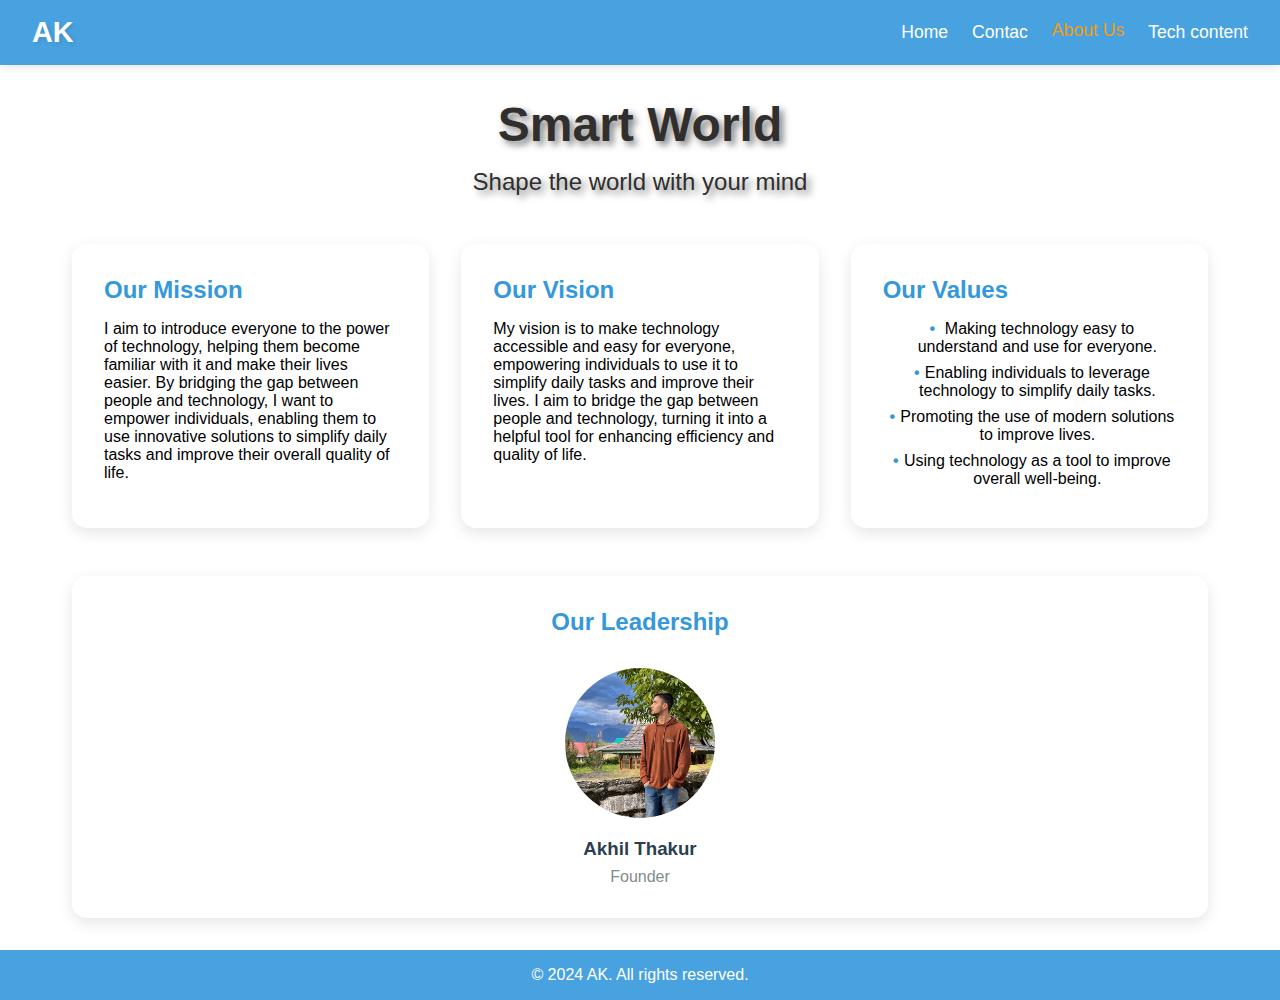
<file: about.html>
<!DOCTYPE html>
<html lang="en">
<head>
    <meta charset="UTF-8">
    <meta name="viewport" content="width=device-width, initial-scale=1.0">
    <title>About Us</title>
    <link rel="stylesheet" href="about.css">
</head>
<body>
    <header>
        <h4 class="logo">AK</h4>
        <nav class="nav">
            <a href="index.html">Home</a>
            <a href="contact.html">Contac</a>
            <a href="about.html" class="active">About Us</a>
            <a href="tech-cont.html">Tech content</a>
            
        </nav>
    </header>

    <main class="about-container">
        <section class="about-hero">
            <h1>Smart World</h1>
            <p>Shape the world with your mind</p>
        </section>

        <section class="about-content">
            <div class="about-card">
                <h2>Our Mission</h2>
                <p>I aim to introduce everyone to the power of technology, helping them become familiar with it and make their lives easier. By bridging the gap between people and technology, I want to empower individuals, enabling them to use innovative solutions to simplify daily tasks and improve their overall quality of life.</p>
            </div>

            <div class="about-card">
                <h2>Our Vision</h2>
                <p>My vision is to make technology accessible and easy for everyone, empowering individuals to use it to simplify daily tasks and improve their lives. I aim to bridge the gap between people and technology, turning it into a helpful tool for enhancing efficiency and quality of life.</p>
            </div>

            <div class="about-card">
                <h2>Our Values</h2>
                <ul>
                    <li> Making technology easy to understand and use for everyone.</li>
                    <li>Enabling individuals to leverage technology to simplify daily tasks.</li>
                    <li>Promoting the use of modern solutions to improve lives.</li>
                    <li>Using technology as a tool to improve overall well-being.</li>
                    
                </ul>
            </div>
        </section>

        <section class="about-team">
            <h2>Our Leadership</h2>
            <div class="team-members">
                <div class="team-member">
                    <img src="images/akhil.jpg" alt="Team Member" class="team-member-image">
                    <h3>Akhil Thakur</h3>
                    <p>Founder</p>
                </div>
                
                
            </div>
        </section>
    </main>

    <footer>
        <p>&copy; 2024 AK. All rights reserved.</p>
    </footer>
</body>
</html>
</file>
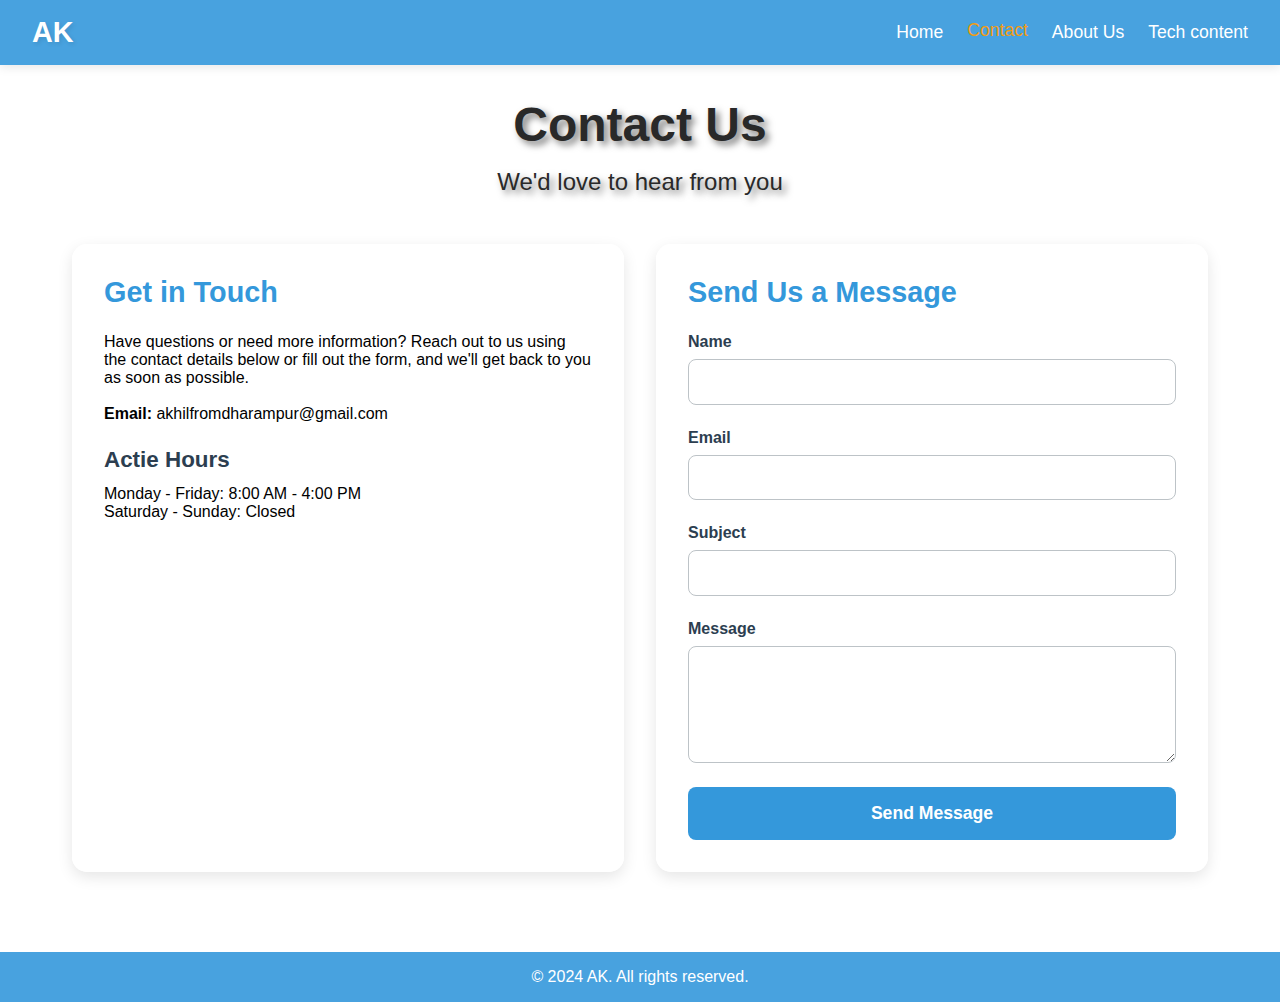
<file: contact.html>
<!DOCTYPE html>
<html lang="en">
<head>
    <meta charset="UTF-8">
    <meta name="viewport" content="width=device-width, initial-scale=1.0">
    <title>Contact Us</title>
    <link rel="stylesheet" href="contact.css">
</head>
<body>
    <header>
        <h4 class="logo">AK</h4>
        <nav class="nav">
            <a href="index.html">Home</a>
            <a href="contact.html" class="active">Contact</a>
            <a href="about.html">About Us</a>
            <a href="tech-cont.html">Tech content</a>
            
           
        </nav>
    </header>

    <main class="contact-container">
        <section class="contact-hero">
            <h1>Contact Us</h1>
            <p>We'd love to hear from you</p>
        </section>

        <section class="contact-content">
            <div class="contact-info">
                <h2>Get in Touch</h2>
                <p>Have questions or need more information? Reach out to us using the contact details below or fill out the form, and we'll get back to you as soon as possible.</p>
                <ul>
                    <br>
                    <li><strong>Email:</strong> <a href="mailto:akhilfromdharampur@gmail.com" style="color: inherit; text-decoration: none;">akhilfromdharampur@gmail.com</a></li>


                </ul>
                <h3>Actie Hours</h3>
                <p>Monday - Friday: 8:00 AM - 4:00 PM</p>
                <p>Saturday - Sunday: Closed</p>
            </div>
            <div class="contact-form">
                <h2>Send Us a Message</h2>
                <form action="#" method="POST">
                    <div class="form-group">
                        <label for="name">Name</label>
                        <input type="text" id="name" name="name" required>
                    </div>
                    <div class="form-group">
                        <label for="email">Email</label>
                        <input type="email" id="email" name="email" required>
                    </div>
                    <div class="form-group">
                        <label for="subject">Subject</label>
                        <input type="text" id="subject" name="subject" required>
                    </div>
                    <div class="form-group">
                        <label for="message">Message</label>
                        <textarea id="message" name="message" rows="5" required></textarea>
                    </div>
                    <button type="submit" class="btn">Send Message</button>
                </form>
            </div>
        </section>
    </main>

    <footer>
        <p>&copy; 2024 AK. All rights reserved.</p>
    </footer>
</body>
</html>
</file>
<file: about.css>
/* Basic reset and font setup */
* {
    margin: 0;
    padding: 0;
    box-sizing: border-box;
    font-family: 'Segoe UI', Tahoma, Geneva, Verdana, sans-serif;
}

body {
    min-height: 100vh;
    background-image: url('https://oaidalleapiprodscus.blob.core.windows.net/private/org-ct6DYdHBdCEDLT5lMMB5cbf0/user-9Yl6Oo6Oa5Ot7Wd9Xm7Rl5Ue/img-Hy5Hy5Hy5Hy5Hy5Hy5Hy5Hy.png?st=2023-04-14T09%3A53%3A22Z&se=2023-04-14T11%3A53%3A22Z&sp=r&sv=2021-08-06&sr=b&rscd=inline&rsct=image/png&skoid=6aaadede-4fb3-4698-a8f6-684d7786b067&sktid=a48cca56-e6da-484e-a814-9c849652bcb3&skt=2023-04-13T20%3A55%3A41Z&ske=2023-04-14T20%3A55%3A41Z&sks=b&skv=2021-08-06&sig=Hy5Hy5Hy5Hy5Hy5Hy5Hy5Hy5Hy5Hy5Hy5Hy5Hy5Hy5%3D');
    background-size: cover;
    background-position: center;
    background-attachment: fixed;
    display: flex;
    flex-direction: column;
}

/* Header styles */
header {
    background-color: rgba(52, 152, 219, 0.9);
    color: white;
    padding: 1rem 2rem;
    display: flex;
    justify-content: space-between;
    align-items: center;
    box-shadow: 0 2px 10px rgba(0, 0, 0, 0.1);
}

.logo {
    font-size: 1.8rem;
    font-weight: bold;
    text-shadow: 2px 2px 4px rgba(0, 0, 0, 0.1);
}

.nav {
    display: flex;
    gap: 1.5rem;
    align-items: center;
}

.nav a {
    color: white;
    text-decoration: none;
    font-size: 1.1rem;
    transition: all 0.3s ease;
}

.nav a:hover, .nav a.active {
    text-decoration: none;
    color: #f39c12;
    transform: translateY(-2px);
}

.btnlogin-popup {
    background-color: #f39c12;
    color: white;
    border: none;
    padding: 0.7rem 1.5rem;
    cursor: pointer;
    border-radius: 25px;
    font-size: 1rem;
    transition: all 0.3s ease;
}

.btnlogin-popup:hover {
    background-color: #e67e22;
    transform: translateY(-2px);
    box-shadow: 0 4px 10px rgba(0, 0, 0, 0.2);
}

/* Login Wrapper styles */
.wrapper {
    background-color: rgba(255, 255, 255, 0.9);
    margin: 4rem auto;
    padding: 2.5rem;
    border-radius: 15px;
    box-shadow: 0 10px 30px rgba(0, 0, 0, 0.1);
    max-width: 400px;
    width: 90%;
    position: relative;
    overflow: hidden;
}

.icon-close {
    position: absolute;
    top: 10px;
    right: 10px;
    font-size: 1.5rem;
    cursor: pointer;
    color: #7f8c8d;
    transition: all 0.3s ease;
}

.icon-close:hover {
    color: #e74c3c;
    transform: rotate(90deg);
}

.form-box h2 {
    text-align: center;
    margin-bottom: 1.5rem;
    color: #2c3e50;
    font-size: 2rem;
}

.input-box {
    position: relative;
    margin-bottom: 1.5rem;
}

.input-box input {
    width: 100%;
    padding: 0.8rem;
    border: 1px solid #bdc3c7;
    border-radius: 25px;
    font-size: 1rem;
    transition: all 0.3s ease;
}

.input-box input:focus {
    border-color: #3498db;
    box-shadow: 0 0 10px rgba(52, 152, 219, 0.3);
}

.input-box label {
    position: absolute;
    left: 1rem;
    top: 0.8rem;
    color: #7f8c8d;
    pointer-events: none;
    transition: 0.3s;
}

.input-box input:focus + label,
.input-box input:valid + label {
    top: -0.5rem;
    left: 0.8rem;
    font-size: 0.75rem;
    background-color: white;
    padding: 0 0.25rem;
    color: #3498db;
}

.input-box .icon {
    position: absolute;
    right: 1rem;
    top: 0.8rem;
    color: #7f8c8d;
}

.remember-forget {
    display: flex;
    justify-content: space-between;
    margin-bottom: 1.5rem;
    font-size: 0.9rem;
    color: #7f8c8d;
}

.remember-forget label {
    display: flex;
    align-items: center;
}

.remember-forget input[type="checkbox"] {
    margin-right: 0.5rem;
}

.remember-forget a {
    color: #3498db;
    text-decoration: none;
    transition: all 0.3s ease;
}

.remember-forget a:hover {
    color: #2980b9;
    text-decoration: underline;
}

.btn {
    width: 100%;
    padding: 0.8rem;
    background-color: #3498db;
    color: white;
    border: none;
    border-radius: 25px;
    cursor: pointer;
    font-size: 1rem;
    transition: all 0.3s ease;
}

.btn:hover {
    background-color: #2980b9;
    transform: translateY(-2px);
    box-shadow: 0 4px 10px rgba(0, 0, 0, 0.2);
}

.login-register {
    text-align: center;
    margin-top: 1.5rem;
    font-size: 0.9rem;
    color: #7f8c8d;
}

.login-register a {
    color: #3498db;
    text-decoration: none;
    font-weight: bold;
    transition: all 0.3s ease;
}

.login-register a:hover {
    color: #2980b9;
    text-decoration: underline;
}

/* About Us Page Styles */
.about-container {
    max-width: 1200px;
    margin: 2rem auto;
    padding: 0 2rem;
}

.about-hero {
    text-align: center;
    margin-bottom: 3rem;
    color: #302f2d;
    text-shadow: 4px 4px 7px rgba(0, 0, 0, 0.5);
}

.about-hero h1 {
    font-size: 3rem;
    margin-bottom: 1rem;
}

.about-hero p {
    font-size: 1.5rem;
}

.about-content {
    display: flex;
    flex-wrap: wrap;
    justify-content: space-between;
    gap: 2rem;
    margin-bottom: 3rem;
}

.about-card {
    flex: 1 1 300px;
    background-color: rgba(255, 255, 255, 0.9);
    padding: 2rem;
    border-radius: 15px;
    box-shadow: 0 5px 15px rgba(0, 0, 0, 0.1);
}

.about-card h2 {
    color: #3498db;
    margin-bottom: 1rem;
}

.about-card ul {
    list-style-type: none;
    padding-left: 1rem;
   
}


.about-card li {
    margin-bottom: 0.5rem;
    position: relative;
    text-align: center;
}

.about-card li::before {
    content: "•";
    color: #3498db;
    font-weight: bold;
    display: inline-block;
    width: 1em;
    margin-left: -1em;
}

.about-team {
    background-color: rgba(255, 255, 255, 0.9);
    padding: 2rem;
    border-radius: 15px;
    box-shadow: 0 5px 15px rgba(0, 0, 0, 0.1);
}

.about-team h2 {
    text-align: center;
    color: #3498db;
    margin-bottom: 2rem;
}

.team-members {
    display: flex;
    flex-wrap: wrap;
    justify-content: center;
    gap: 2rem;
}

.team-member {
    text-align: center;
}

.team-member-image {
    width: 150px;
    height: 150px;
    border-radius: 50%;
    object-fit: cover;
    margin-bottom: 1rem;
}

.team-member h3 {
    color: #2c3e50;
    margin-bottom: 0.5rem;
}

.team-member p {
    color: #7f8c8d;
}

footer {
    background-color: rgba(52, 152, 219, 0.9);
    color: white;
    text-align: center;
    padding: 1rem;
    margin-top: auto;
}

/* Responsive design */
@media (max-width: 768px) {
    header {
        flex-direction: column;
        padding: 1rem;
    }

    .nav {
        margin-top: 1rem;
        flex-wrap: wrap;
        justify-content: center;
    }

    .btnlogin-popup {
        margin-top: 1rem;
    }

    .wrapper {
        margin: 2rem auto;
        padding: 2rem;
    }

    .about-hero h1 {
        font-size: 2.5rem;
    }

    .about-hero p {
        font-size: 1.2rem;
    }

    .about-content {
        flex-direction: column;
    }

    .team-members {
        flex-direction: column;
        align-items: center;
    }
}
</file>
<file: contact.css>
/* Basic reset and font setup */
* {
    margin: 0;
    padding: 0;
    box-sizing: border-box;
    font-family: 'Segoe UI', Tahoma, Geneva, Verdana, sans-serif;
}

body {
    min-height: 100vh;
    background-image: url('https://oaidalleapiprodscus.blob.core.windows.net/private/org-ct6DYdHBdCEDLT5lMMB5cbf0/user-9Yl6Oo6Oa5Ot7Wd9Xm7Rl5Ue/img-Hy5Hy5Hy5Hy5Hy5Hy5Hy5Hy.png?st=2023-04-14T09%3A53%3A22Z&se=2023-04-14T11%3A53%3A22Z&sp=r&sv=2021-08-06&sr=b&rscd=inline&rsct=image/png&skoid=6aaadede-4fb3-4698-a8f6-684d7786b067&sktid=a48cca56-e6da-484e-a814-9c849652bcb3&skt=2023-04-13T20%3A55%3A41Z&ske=2023-04-14T20%3A55%3A41Z&sks=b&skv=2021-08-06&sig=Hy5Hy5Hy5Hy5Hy5Hy5Hy5Hy5Hy5Hy5Hy5Hy5Hy5Hy5%3D');
    background-size: cover;
    background-position: center;
    background-attachment: fixed;
    display: flex;
    flex-direction: column;
}

/* Header styles */
header {
    background-color: rgba(52, 152, 219, 0.9);
    color: white;
    padding: 1rem 2rem;
    display: flex;
    justify-content: space-between;
    align-items: center;
    box-shadow: 0 2px 10px rgba(0, 0, 0, 0.1);
}

.logo {
    font-size: 1.8rem;
    font-weight: bold;
    text-shadow: 2px 2px 4px rgba(0, 0, 0, 0.1);
}

.nav {
    display: flex;
    gap: 1.5rem;
    align-items: center;
}

.nav a {
    color: white;
    text-decoration: none;
    font-size: 1.1rem;
    transition: all 0.3s ease;
}

.nav a:hover, .nav a.active {
    text-decoration: none;
    color: #f39c12;
    transform: translateY(-2px);
}

.btnlogin-popup {
    background-color: #f39c12;
    color: white;
    border: none;
    padding: 0.7rem 1.5rem;
    cursor: pointer;
    border-radius: 25px;
    font-size: 1rem;
    transition: all 0.3s ease;
}

.btnlogin-popup:hover {
    background-color: #e67e22;
    transform: translateY(-2px);
    box-shadow: 0 4px 10px rgba(0, 0, 0, 0.2);
}

/* Contact Page Styles */
.contact-container {
    max-width: 1200px;
    margin: 2rem auto;
    padding: 0 2rem;
}

.contact-hero {
    text-align: center;
    margin-bottom: 3rem;
    color: #292929;
    text-shadow: 4px 4px 7px rgba(0, 0, 0, 0.5);;
}

.contact-hero h1 {
    font-size: 3rem;
    margin-bottom: 1rem;
}

.contact-hero p {
    font-size: 1.5rem;
}

.contact-content {
    display: flex;
    flex-wrap: wrap;
    justify-content: space-between;
    gap: 2rem;
    margin-bottom: 3rem;
}

.contact-info, .contact-form {
    flex: 1 1 400px;
    background-color: rgba(255, 255, 255, 0.9);
    padding: 2rem;
    border-radius: 15px;
    box-shadow: 0 5px 15px rgba(0, 0, 0, 0.1);
}

.contact-info h2, .contact-form h2 {
    color: #3498db;
    margin-bottom: 1.5rem;
    font-size: 1.8rem;
}

.contact-info ul {
    list-style-type: none;
    padding-left: 0;
    margin-bottom: 1.5rem;
}

.contact-info li {
    margin-bottom: 0.75rem;
}

.contact-info h3 {
    color: #2c3e50;
    margin-top: 1.5rem;
    margin-bottom: 0.75rem;
    font-size: 1.4rem;
}

.contact-form form {
    display: flex;
    flex-direction: column;
    gap: 1.5rem;
}

.form-group {
    display: flex;
    flex-direction: column;
}

.form-group label {
    margin-bottom: 0.5rem;
    color: #2c3e50;
    font-weight: 600;
}

.form-group input,
.form-group textarea {
    width: 100%;
    padding: 0.8rem;
    border: 1px solid #bdc3c7;
    border-radius: 8px;
    font-size: 1rem;
    transition: all 0.3s ease;
}

.form-group input:focus,
.form-group textarea:focus {
    border-color: #3498db;
    box-shadow: 0 0 10px rgba(52, 152, 219, 0.3);
    outline: none;
}

.btn {
    width: 100%;
    padding: 1rem;
    background-color: #3498db;
    color: white;
    border: none;
    border-radius: 8px;
    cursor: pointer;
    font-size: 1.1rem;
    font-weight: 600;
    transition: all 0.3s ease;
}

.btn:hover {
    background-color: #2980b9;
    transform: translateY(-2px);
    box-shadow: 0 4px 10px rgba(0, 0, 0, 0.2);
}

.contact-map {
    background-color: rgba(255, 255, 255, 0.9);
    padding: 2rem;
    border-radius: 15px;
    box-shadow: 0 5px 15px rgba(0, 0, 0, 0.1);
}

.contact-map h2 {
    color: #3498db;
    margin-bottom: 1.5rem;
    text-align: center;
    font-size: 1.8rem;
}

.map-container {
    width: 100%;
    height: 400px;
    border-radius: 10px;
    overflow: hidden;
}

.map-image {
    width: 100%;
    height: 100%;
    object-fit: cover;
}

footer {
    background-color: rgba(52, 152, 219, 0.9);
    color: white;
    text-align: center;
    padding: 1rem;
    margin-top: auto;
}

/* Responsive design */
@media (max-width: 768px) {
    header {
        flex-direction: column;
        padding: 1rem;
    }

    .nav {
        margin-top: 1rem;
        flex-wrap: wrap;
        justify-content: center;
    }

    .btnlogin-popup {
        margin-top: 1rem;
    }

    .contact-hero h1 {
        font-size: 2.5rem;
    }

    .contact-hero p {
        font-size: 1.2rem;
    }

    .contact-content {
        flex-direction: column;
    }

    .map-container {
        height: 300px;
    }
}
</file>
